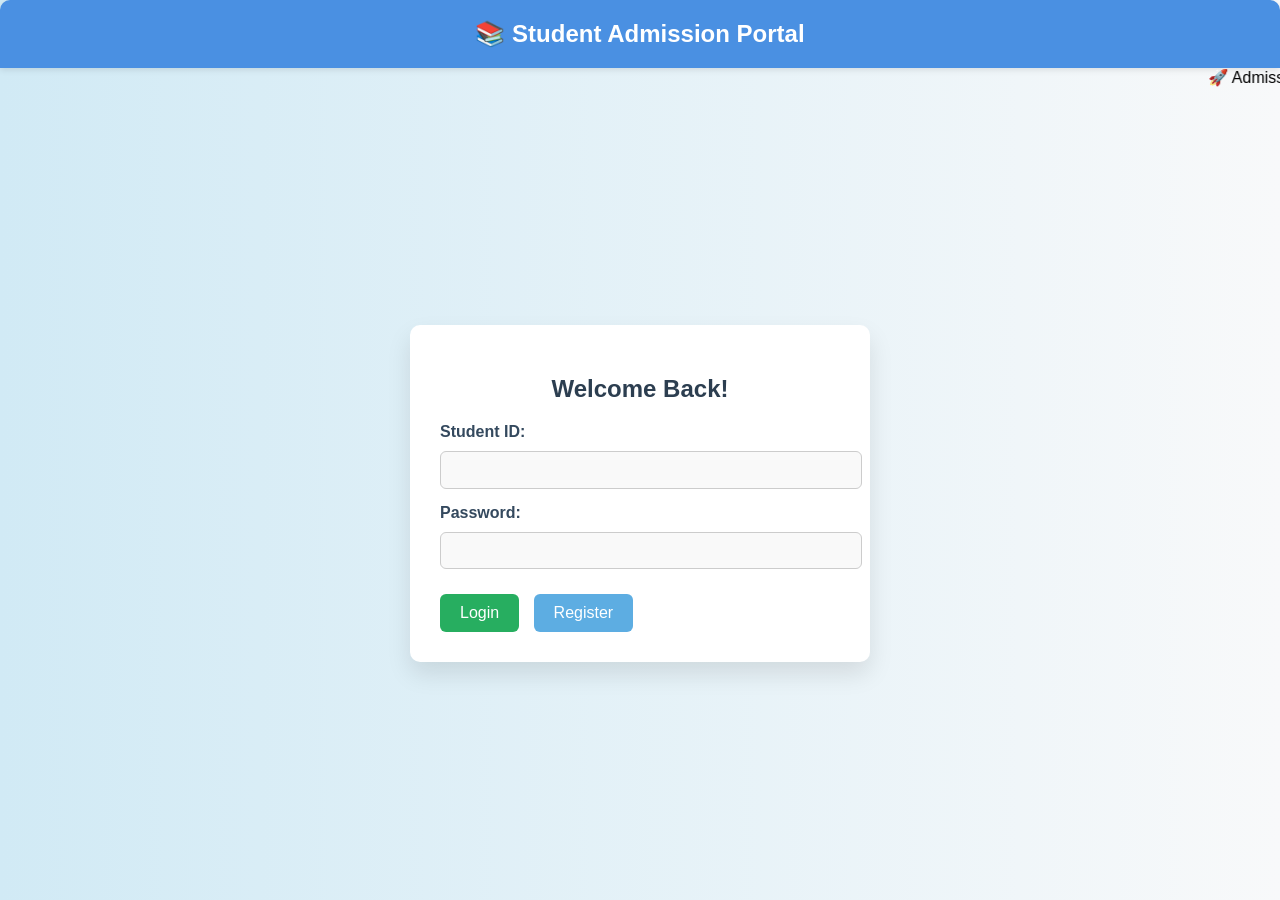
<file: index.html>
<!DOCTYPE html>
<html>
<head>
  <title>Student Portal</title>
  <link rel="stylesheet" href="style.css"> 
</head>
<body>
  <div class="header-banner">📚 Student Admission Portal</div>

  <marquee class="notice-bar" behavior="scroll" direction="left">
    🚀 Admissions for Fall 2025 are now open! Register today!
  </marquee>

<div class="center-wrapper">
    <div class="login-box">
    <h2>Welcome Back!</h2>
    <form>
      <label for="studentID">Student ID:</label>
      <input type="text" id="studentID" name="studentID" required>

      <label for="password">Password:</label>
      <input type="password" id="password" name="password" required>

      <div class="button-group">
        <button type="submit">Login</button>
        <a href="details.html" class="btn-secondary">Register</a>
      </div>
    </form>
  </div>
</body>
</html>
</file>
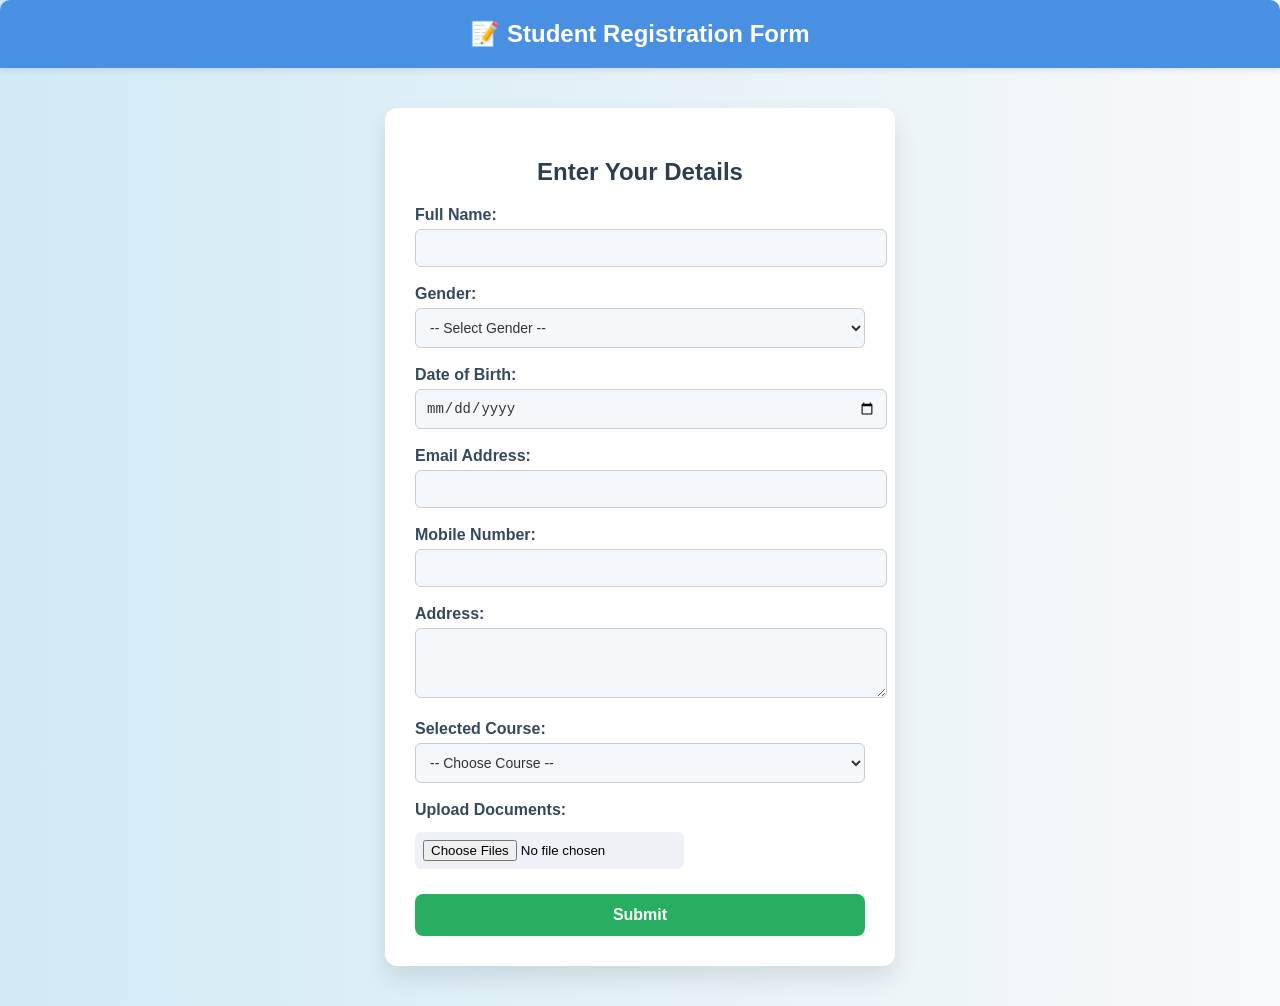
<file: details.html>
<!DOCTYPE html>
<html>
<head>
  <title>Student Registration</title>
  <link rel="stylesheet" href="style.css">
</head>
<body>
  <div class="header-banner">📝 Student Registration Form</div>
  <div class="form-container">
    <h2>Enter Your Details</h2>
    <form enctype="multipart/form-data">

      <!-- Full Name -->
      <label for="studentName">Full Name:</label>
      <input type="text" id="studentName" name="studentName" required>

      <!-- Gender -->
      <label for="gender">Gender:</label>
      <select id="gender" name="gender" required>
        <option value="">-- Select Gender --</option>
        <option value="Male">Male</option>
        <option value="Female">Female</option>
        <option value="Other">Other</option>
      </select>

      <!-- Date of Birth -->
      <label for="dob">Date of Birth:</label>
      <input type="date" id="dob" name="dob" required>

      <!-- Email -->
      <label for="email">Email Address:</label>
      <input type="email" id="email" name="email" required>

      <!-- Mobile -->
      <label for="mobile">Mobile Number:</label>
      <input type="tel" id="mobile" name="mobile" required>

      <!-- Address -->
      <label for="address">Address:</label>
      <textarea id="address" name="address" rows="3" required></textarea>

      <!-- Selected Course -->
      <label for="course">Selected Course:</label>
      <select id="course" name="course" required>
        <option value="">-- Choose Course --</option>
        <option value="BSCIT">BSCIT</option>
        <option value="BSCS">BSCS</option>
        <option value="BCA">BCA</option>
        <option value="BCOM">BCOM</option>
        <option value="BA">BA</option>
        <option value="BBA">BBA</option>
      </select>

      <!-- Document Upload -->
      <label for="documents">Upload Documents:</label>
      <input type="file" id="documents" name="documents" multiple accept=".pdf,.jpg,.jpeg,.png" required>

      <!-- Submit -->
      <button type="submit">Submit</button>
    </form>
  </div>
</body>
</html>
</file>
<file: style.css>
/* 🌟 Base Styling */
body {
  font-family: 'Segoe UI', sans-serif;
  background: linear-gradient(to right, #d1eaf5, #f8f9fa);
  margin: 0;
  padding: 0;
  min-height: 100vh;
  display: flex;
  flex-direction: column;
}


/* 🔷 Header Banner */
.header-banner {
  background-color: #4a90e2;
  color: #ffffff;
  padding: 20px;
  font-size: 24px;
  font-weight: bold;
  text-align: center;
  border-top-left-radius: 10px;
  border-top-right-radius: 10px;
  box-shadow: 0 2px 6px rgba(0,0,0,0.1);
}

/* 📦 Center Wrapper for Login */
.center-wrapper {
  flex: 1;
  display: flex;
  justify-content: center;
  align-items: center;
  padding: 0 20px;
  height: calc(100vh - 80px);
}

/* 📦 Login Box */
.login-box {
  width: 400px;
  background-color: #ffffff;
  padding: 30px;
  border-radius: 10px;
  box-shadow: 0 12px 24px rgba(0, 0, 0, 0.1);
  text-align: center;
}

.login-box h2 {
  color: #2c3e50;
  margin-bottom: 20px;
}

.login-box label {
  display: block;
  margin-top: 15px;
  font-weight: bold;
  color: #34495e;
}

.login-box input[type="text"],
.login-box input[type="password"] {
  width: 100%;
  padding: 10px;
  margin-top: 5px;
  border: 1px solid #ccc;
  border-radius: 6px;
  background-color: #f9f9f9;
}

/* 🎯 Button Group */
.button-group {
  margin-top: 25px;
}

button[type="submit"] {
  padding: 10px 20px;
  background-color: #27ae60;
  color: white;
  border: none;
  border-radius: 6px;
  cursor: pointer;
  font-size: 16px;
  margin-right: 10px;
}

button[type="submit"]:hover {
  background-color: #219150;
}

.btn-secondary {
  display: inline-block;
  padding: 10px 20px;
  background-color: #5dade2;
  color: white;
  text-decoration: none;
  border-radius: 6px;
  font-size: 16px;
  transition: background-color 0.3s ease;
}

.btn-secondary:hover {
  background-color: #3498db;
}

/* 🧾 Form Container */
.form-container {
  width: 450px;
  margin: 40px auto;
  background-color: #ffffff;
  padding: 30px;
  border-radius: 12px;
  box-shadow: 0 12px 24px rgba(0, 0, 0, 0.1);
  text-align: center;
}

/* 📝 Headings */
h2 {
  color: #2c3e50;
  margin-bottom: 20px;
}

/* 🔖 Labels and Inputs */
form {
  text-align: left;
}

label {
  display: block;
  margin-top: 18px;
  margin-bottom: 5px;
  font-weight: bold;
  color: #34495e;
}

/* 🔵 Text, Email, Dropdown, Date */
input[type="text"],
input[type="email"],
input[type="tel"],
input[type="date"],
select,
textarea {
  width: 100%;
  padding: 10px;
  border: 1px solid #cccccc;
  border-radius: 6px;
  background-color: #f4f8fb;
  font-size: 14px;
  color: #333;
  transition: border-color 0.2s ease;
}

input:focus,
select:focus,
textarea:focus {
  border-color: #4a90e2;
  outline: none;
}

/* 📄 File Upload */
input[type="file"] {
  margin-top: 8px;
  background-color: #eef2f7;
  padding: 8px;
  border-radius: 6px;
}

/* 📍 Textarea */
textarea {
  resize: vertical;
}

/* ✅ Form Submit Button */
.form-container button[type="submit"] {
  margin-top: 25px;
  width: 100%;
  padding: 12px;
  background-color: #27ae60;
  color: white;
  font-weight: bold;
  border: none;
  border-radius: 8px;
  cursor: pointer;
  font-size: 16px;
  transition: background-color 0.3s ease;
}

.form-container button[type="submit"]:hover {
  background-color: #219150;
}

/* 🖼️ Responsive Enhancements */
@media (max-width: 500px) {
  .form-container,
  .login-box {
    width: 90%;
    padding: 20px;
  }

  .header-banner {
    font-size: 20px;
  }
}
</file>
